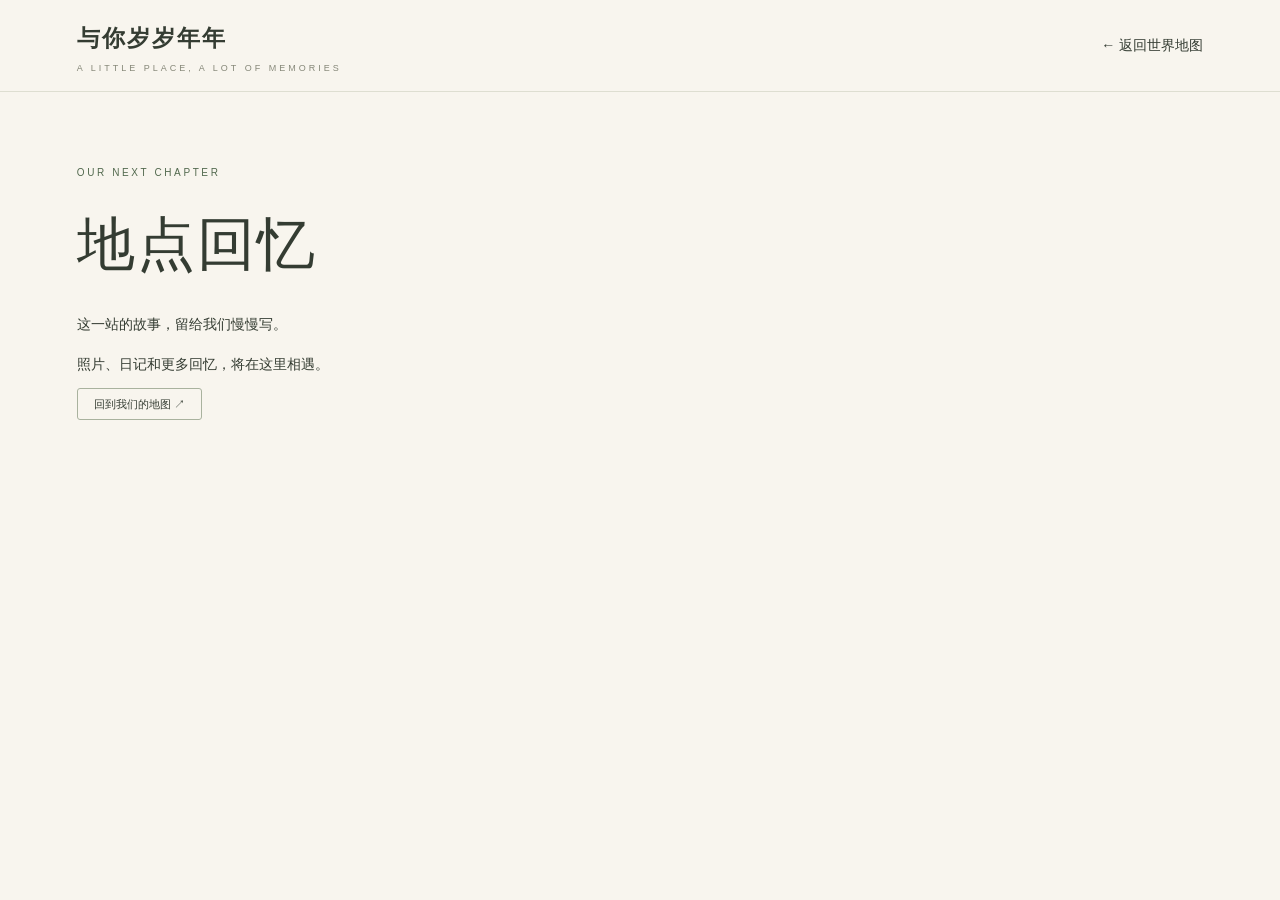
<file: place.html>
<!doctype html><html lang="zh-CN"><head><meta charset="utf-8"><meta name="viewport" content="width=device-width,initial-scale=1"><title>地点回忆 · 与你岁岁年年</title><link rel="stylesheet" href="style.css?v=album2"></head><body><header><a class="brand" href="index.html">与你岁岁年年<span>A LITTLE PLACE, A LOT OF MEMORIES</span></a><a href="travel-map.html">← 返回世界地图</a></header><main class="section"><div class="eyebrow">OUR NEXT CHAPTER</div><h1 id="place-name">地点回忆</h1><p>这一站的故事，留给我们慢慢写。</p><p>照片、日记和更多回忆，将在这里相遇。</p><a class="outline" href="travel-map.html">回到我们的地图 ↗</a></main><script>document.getElementById('place-name').textContent=new URLSearchParams(location.search).get('name')||'地点回忆';</script></body></html>
</file>
<file: style.css>
:root{--paper:#f8f5ee;--ink:#343c32;--muted:#858778;--green:#52694e;--line:#deded1;--pink:#f0d8ce}*{box-sizing:border-box}html{scroll-behavior:smooth;scroll-padding-top:90px}body{margin:0;background:var(--paper);color:var(--ink);font-family:'PingFang SC','Microsoft YaHei',sans-serif;font-size:14px;line-height:1.8}button,a,input,textarea,select{-webkit-tap-highlight-color:transparent}button,a{cursor:pointer}button,input,select,textarea{font:inherit}a{color:inherit;text-decoration:none}button{color:inherit}header{height:92px;padding:0 6%;display:flex;align-items:center;justify-content:space-between;border-bottom:1px solid var(--line);background:var(--paper);gap:20px}.brand{font-family:Georgia,'Songti SC',serif;font-size:23px;font-weight:bold;letter-spacing:2px}.brand span{display:block;font:9px sans-serif;letter-spacing:3px;margin-top:3px;color:var(--muted)}nav{display:flex;gap:36px;font-size:13px}nav a:hover{color:#b47158}.music{border:1px solid var(--line);border-radius:30px;padding:9px 14px;background:transparent;font-size:12px;display:flex;align-items:center;gap:12px}.music i{font-style:normal;color:var(--green)}.music.playing{background:#e6ebdf}.hero{max-width:1280px;margin:auto;padding:78px 6% 90px;display:grid;grid-template-columns:1.08fr 1fr;align-items:center;gap:40px}.eyebrow{font:10px sans-serif;letter-spacing:2.6px;color:var(--green);display:flex;align-items:center;gap:8px}.eyebrow>span{width:7px;height:7px;border-radius:50%;background:var(--green)}h1,h2,h3{font-family:Georgia,'Songti SC','STSong',serif;font-weight:500}h1{font-size:clamp(36px,4.5vw,62px);line-height:1.5;letter-spacing:2px;margin:24px 0}h1 .hand{color:var(--green);position:relative;white-space:nowrap}h1 .hand:after{content:'';position:absolute;bottom:-7px;left:0;width:100%;height:10px;border-top:2px solid #b79c77;border-radius:50%;transform:rotate(-3deg)}.hero-copy>p{color:var(--muted);line-height:2.2;font-size:13px}.hero-actions{display:flex;align-items:center;gap:20px;margin:28px 0}.primary{display:inline-flex;align-items:center;justify-content:center;gap:25px;background:var(--green);color:#fff;border:0;border-radius:4px;padding:13px 21px;font-size:12px}.text-button{border:0;background:none;padding:0;font-size:11px;color:var(--muted)}.together{display:flex;gap:12px;align-items:center;margin-top:40px;font-size:10px;color:var(--muted)}.together strong{font-size:12px;color:var(--ink);font-weight:400}.mini-heart{width:42px;height:42px;border:1px solid #d7d6c9;border-radius:50%;font-size:25px;display:grid;place-items:center}.scrapbook{position:relative;transform:rotate(3deg);padding:15px 15px 20px;background:#fffdf7;box-shadow:0 9px 30px #47442c12;max-width:480px}.hero-art{aspect-ratio:1.2;background:#d6dccd;overflow:hidden}.hero-art svg{width:100%;height:100%}.tape{position:absolute;width:115px;height:29px;background:#d5c9a783;top:-12px;left:36%;transform:rotate(-8deg);z-index:2}.photo-caption{font-family:'Songti SC',serif;padding:17px 5px 0;display:flex;justify-content:space-between;font-size:13px}.photo-caption span{font:italic 15px Georgia;color:#b1876c}.stamp{position:absolute;right:-20px;bottom:52px;border:2px solid #a76250;border-radius:50%;width:82px;height:82px;display:grid;align-content:center;text-align:center;font:10px Georgia;line-height:1.5;letter-spacing:2px;color:#a76250;transform:rotate(-17deg)}.scribble{position:absolute;bottom:-40px;left:30px;font-family:'Songti SC',serif;font-size:13px;color:var(--muted);transform:rotate(-6deg)}.ticker{padding:18px 6%;border-block:1px solid var(--line);display:flex;justify-content:space-between;color:#7d806e;font-size:11px;letter-spacing:1px;gap:20px}.section{max-width:1280px;margin:auto;padding:75px 6%}.section-head{display:flex;align-items:center;justify-content:space-between;gap:20px;margin-bottom:30px}h2{font-size:29px;letter-spacing:1px;margin:15px 0 10px}h2 em{font-style:normal;color:var(--green)}.section-head p,.details p{color:var(--muted);font-size:12px}.demo{display:block;font-size:10px;margin-top:5px;color:#a6a392}.outline{border:1px solid #a9b29e;border-radius:3px;background:transparent;padding:9px 16px;font-size:11px;white-space:nowrap}.filter{display:flex;gap:12px;margin:26px 0}.filter button{background:transparent;border:0;border-radius:30px;padding:8px 18px;font-size:12px}.filter .active{background:var(--green);color:white}.filter small{font:8px sans-serif;margin-left:7px;opacity:.7}.cards{display:grid;grid-template-columns:repeat(3,1fr);gap:26px}.card{background:#fffdf8;border:1px solid #e5e1d6;text-align:left;padding:0;border-radius:5px;overflow:hidden;transition:transform .25s}.card:hover{transform:translateY(-5px)}.card-visual{height:220px;overflow:hidden}.card-visual svg,.card-visual img{width:100%;height:100%;object-fit:cover}.card-body{padding:20px}.card-meta{display:flex;justify-content:space-between;color:var(--muted);font-size:9px;letter-spacing:1px}.card h3{font-size:19px;margin:12px 0 7px}.card p{font-size:11px;color:var(--muted);margin:0 0 20px;display:-webkit-box;-webkit-line-clamp:2;-webkit-box-orient:vertical;overflow:hidden}.card-bottom{font-size:10px;display:flex;justify-content:space-between;border-top:1px solid #ece8dd;padding-top:12px;color:var(--muted)}.places{background:#eceee4;max-width:none}.places>.section-head,.map-layout{max-width:1126px;margin-inline:auto}.label{border:1px solid #bec6b3;padding:4px 12px;font-size:10px;border-radius:20px;color:var(--green)}.map-layout{display:grid;grid-template-columns:1.5fr 1fr;border:1px solid #d0d7c7;border-radius:7px;overflow:hidden}.map{position:relative;min-height:290px;background:#dfe5d7}.map>svg{position:absolute;width:100%;height:100%}.map-note{position:absolute;bottom:15px;left:20px;font-size:9px;color:#7f8c78}.pin{position:absolute;border:0;background:var(--green);width:32px;height:32px;border-radius:50% 50% 50% 0;color:white;transform:rotate(-45deg);font-size:21px}.pin span{position:absolute;transform:rotate(45deg);top:37px;left:-5px;font-size:11px;white-space:nowrap;color:var(--green);background:#f8f5ee;padding:0 10px;border-radius:20px}.pin.selected{background:#ac715c;box-shadow:0 0 0 8px #ac715c18}.one{left:24%;top:54%}.two{left:64%;top:23%}.three{left:76%;top:57%}.compass{position:absolute;right:20px;top:10px;font:13px Georgia;text-align:center;color:#87967d}.place-detail{padding:38px;background:#f3f3e9}.place-detail h3{font-size:25px}.place-detail p{font-size:12px;color:#838a77;line-height:2}.place-detail>span:not(.eyebrow){font-size:10px;color:#8b8d7c}.place-detail a{display:block;margin-top:20px;font-size:11px;color:var(--green)}.details{display:grid;grid-template-columns:1fr 2fr;gap:30px}.details h2{line-height:1.6}.notes{display:flex;gap:24px;align-items:center;padding:10px}.note{padding:28px;min-height:245px;box-shadow:3px 7px 15px #5c54230a;position:relative;flex:1}.note:before{content:'';position:absolute;left:38%;top:-10px;width:65px;height:22px;background:#cfc8b46b}.pink{background:#efdbd2;transform:rotate(-3deg)}.cream{background:#efe6c8;transform:rotate(3deg)}.note>span{font-size:9px;letter-spacing:1px;color:#927760}.note p{font-family:'Songti SC',serif;color:#715d51;font-size:20px;line-height:1.8;margin:30px 0}.note small{font-size:9px;color:#978672}.note h3{font-size:20px;margin:14px 0}.note label{display:block;font-size:11px;margin-bottom:12px;color:#746f53}.note input{accent-color:var(--green)}.closing{text-align:center;padding:50px 20px 65px;border-top:1px solid var(--line)}.closing>span{font-size:30px;color:#ac7b64}.closing h2{font-size:27px;line-height:1.8}.closing p{font:9px sans-serif;letter-spacing:3px;color:var(--muted);margin-top:22px}footer{border-top:1px solid var(--line);padding:30px 6%;display:flex;justify-content:space-between;align-items:center;gap:20px}footer .brand{font-size:18px}footer .brand span{font-size:7px}footer>div,footer p{font-size:10px;color:var(--muted)}footer button{background:none;border:0;padding:5px 5px 0 0;font-size:9px;color:var(--green)}dialog{background:var(--paper);border:1px solid var(--line);border-radius:10px;width:min(520px,92vw);padding:32px;color:var(--ink);max-height:88vh;overflow:auto}dialog::backdrop{background:#252d2466;backdrop-filter:blur(4px)}dialog label{display:block;font-size:12px;margin:14px 0}dialog input:not([type=file]),dialog select,dialog textarea{display:block;width:100%;border:1px solid #d7d8c9;background:#fffdf8;padding:9px;margin-top:5px;border-radius:4px}dialog textarea{height:90px;resize:vertical}.form-row{display:flex;gap:15px}.form-row label{flex:1}.close{position:absolute;right:16px;top:10px;border:0;background:none;font-size:25px}.form-row+label{margin-top:0}dialog small{display:block;color:var(--muted);font-size:10px;margin-top:12px}#detail-body .card-visual{height:260px;margin-top:15px}#detail-body p{white-space:pre-wrap}#detail-body h2{font-size:25px}#toast{position:fixed;bottom:25px;left:50%;transform:translateX(-50%);padding:10px 20px;background:var(--ink);color:white;border-radius:5px;font-size:12px;z-index:100;display:none;max-width:90vw}button:focus-visible,a:focus-visible{outline:2px solid #b6785e;outline-offset:5px}@media(max-width:800px){header{height:auto;min-height:82px;flex-wrap:wrap;padding:18px 6%;gap:15px}nav{order:3;width:100%;justify-content:center;gap:35px}.brand{font-size:19px}.music span{display:none}.hero{grid-template-columns:1fr;padding-top:45px;gap:40px}.hero h1{font-size:43px}.scrapbook{width:85%;margin:0 auto 25px}.together{margin-top:20px}.ticker{overflow:auto;white-space:nowrap;justify-content:start;gap:32px}.section{padding:48px 6%}.section-head{align-items:start}.section-head h2{font-size:24px}.section-head h2 em{display:block}.cards{grid-template-columns:repeat(2,1fr);gap:15px}.card-visual{height:180px}.map-layout{grid-template-columns:1fr}.details{grid-template-columns:1fr}.details h2 br{display:none}.notes{gap:16px}.note{padding:20px}.note p{font-size:17px}footer{flex-wrap:wrap}.filter{gap:0;overflow:auto;white-space:nowrap}.filter button{padding:8px 12px}}@media(max-width:480px){.cards{grid-template-columns:1fr}.card-visual{height:240px}.notes{flex-direction:column}.note{width:90%}.hero-actions{gap:10px}.primary{padding:12px 14px}.text-button{font-size:10px}.section-head{gap:12px}.outline{padding:8px 10px}.stamp{right:-15px}.closing h2{font-size:23px}}
@media(prefers-reduced-motion:reduce){html{scroll-behavior:auto}*{transition:none!important}}


/* Shared journal */
[hidden]{display:none!important}.cloud-panel{margin:0 0 24px;padding:20px 22px;border:1px solid #d5cabb;border-radius:10px;background:#faf7ef}.cloud-top,.cloud-actions{display:flex;align-items:center;flex-wrap:wrap;gap:12px}.cloud-top strong{color:#665e4a}.cloud-top span{font-size:12px;overflow-wrap:anywhere}.cloud-panel p{font-size:13px;line-height:1.7;overflow-wrap:anywhere}.cloud-panel small{display:block;margin-top:12px;color:#796e61;font-size:11px}.cloud-actions button{font-size:12px}.cloud-panel button:disabled,button:disabled{opacity:.55;cursor:wait}#cloud-auth p{font-size:13px;overflow-wrap:anywhere}@media(max-width:480px){.cloud-panel{padding:16px}.cloud-actions{gap:8px}.cloud-actions .outline{padding:9px 11px}}

/* Memory actions and photo albums */
.memory-card{position:relative;min-width:0}.memory-card>.card{width:100%;height:100%;display:block}.card-delete{position:absolute;right:10px;top:10px;background:#fffdf8ed;border:1px solid #deded1;border-radius:4px;padding:5px 12px;font-size:11px;color:#945946}.album-gallery{display:grid;gap:12px;margin:15px 0}.album-gallery img{display:block;width:100%;height:auto;border-radius:4px}

/* Custom checklist entries retain the paper-note layout on small screens. */
.notes,.note{min-width:0}.note label{overflow-wrap:anywhere}.todo-form{margin:18px 0 14px}.todo-form label{margin-bottom:6px}.todo-input-row{display:flex;flex-wrap:wrap;gap:8px}.todo-input-row input{flex:1 1 120px;min-width:0;width:100%;border:1px solid #bfb696;border-radius:3px;background:#fffdf7;padding:8px;font-size:12px;color:var(--ink)}.todo-input-row button{padding:8px 12px}.todo-input-row input:focus-visible{outline:2px solid var(--green);outline-offset:2px}

.note .todo-status{font:11px/1.7 sans-serif;color:#746f53;margin:12px 0}.todo-actions{display:flex;gap:8px;flex-wrap:wrap;margin:12px 0}.todo-actions .outline{font-size:10px;padding:6px 9px}

.shared-places-preview{display:flex;flex-wrap:wrap;gap:14px;max-width:1126px;margin:auto}.shared-places-preview a{background:#fffdf8;border:1px solid var(--line);border-radius:6px;padding:16px 24px}.todo-row-actions{margin:-7px 0 14px;padding-left:20px;display:flex;gap:16px}.todo-row-actions button{font-size:10px}
</file>
